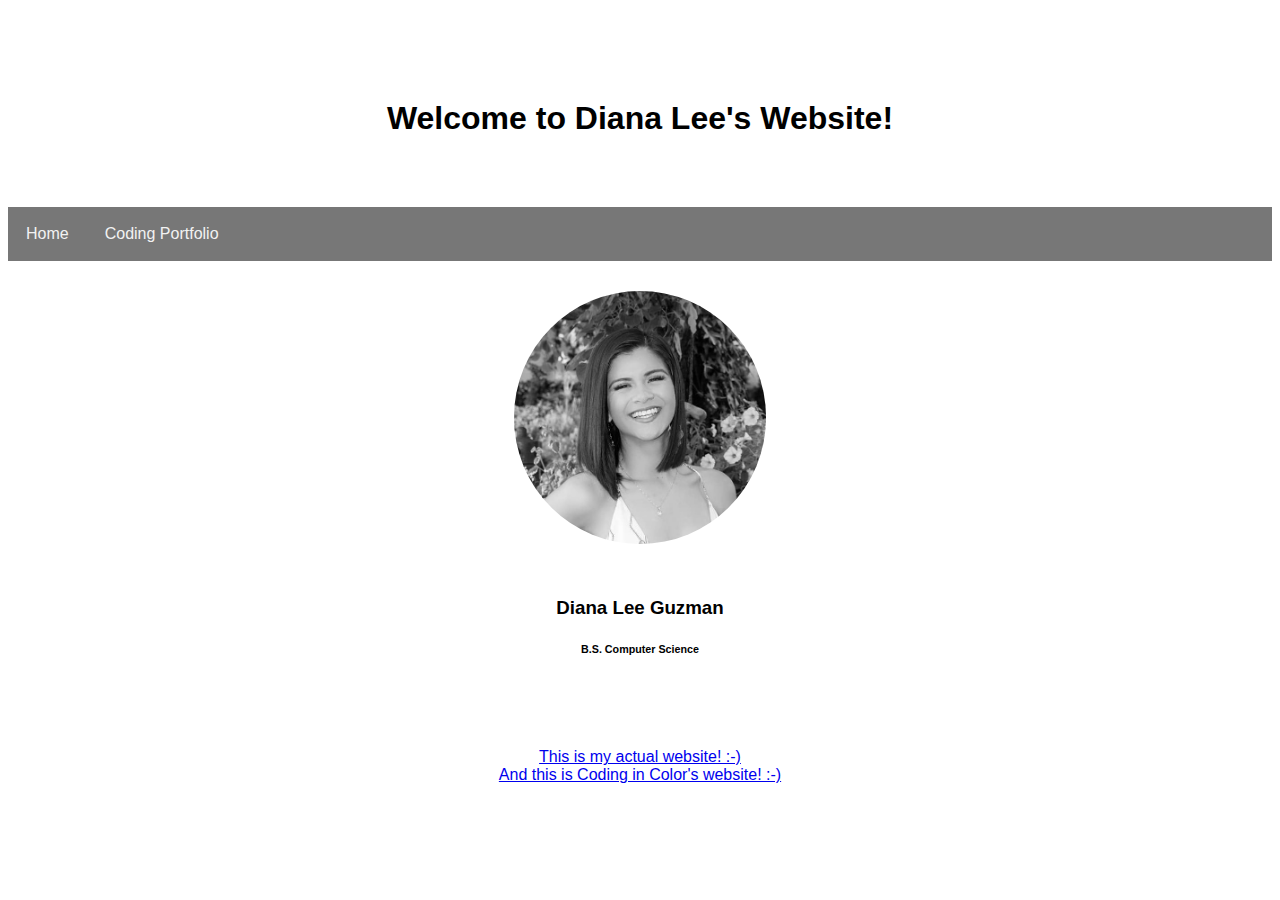
<file: index.html>
<!DOCTYPE html>
<html lang="en">
<head> <center> 
	<title>Diana Lee</title>


	<!-- LINK CSS -->
	 <link rel = "stylesheet" type = "text/css" href = "myStyle.css" />
	 <center>
	<!-- NAVIGATION -->
	<h1 class = "topHeading"> Welcome to Diana Lee's Website!</h1>
	<div id="navbar">
	  <a href="index.html">Home</a>
	  <a href="codingPortfolio.html">Coding Portfolio</a>
	</div>


	<!-- MAIN PHOTO -->
	<img class = "pic" src = "myPic.jpg">
	<h3>Diana Lee Guzman</h3>
	<h6>B.S. Computer Science</h6>
	<br>
	<section class = "container">
	<a href="http://www.mellamodianalee.com">This is my actual website! :-) </a>
	<br>
	<a href="http://www.codingincolor.net">And this is Coding in Color's website! :-) </a> 
</section>

</center></head>

<body> <center>


	<!-- LINK JAVASCRIPT -->
	<script type="text/javascript" src = "myJavaScript.js"></script>



<center></body>

</html>
</file>
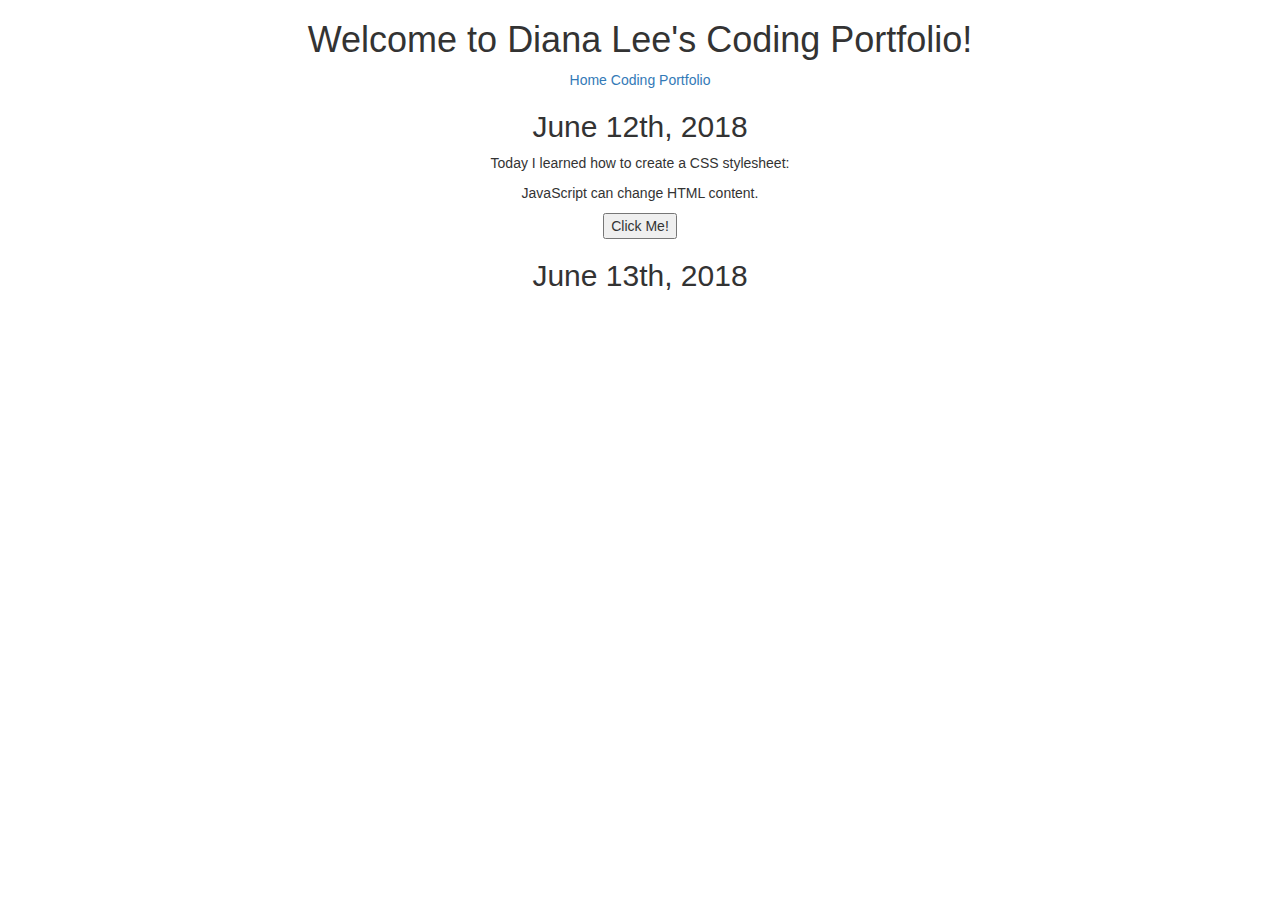
<file: codingPortfolio.html>
<!DOCTYPE html>
<head><center>
	<link rel = "stylesheet" type = "text/css" href = "myStyle.css" />

	<!-- Latest compiled and minified CSS -->
	<link rel="stylesheet" href="https://maxcdn.bootstrapcdn.com/bootstrap/3.3.7/css/bootstrap.min.css">

	<!-- jQuery library -->
	<script src="https://ajax.googleapis.com/ajax/libs/jquery/3.3.1/jquery.min.js"></script>

	<!-- Latest compiled JavaScript -->
	<script src="https://maxcdn.bootstrapcdn.com/bootstrap/3.3.7/js/bootstrap.min.js"></script>


	
	<h1> Welcome to Diana Lee's Coding Portfolio!</h1>
	<div class="scrollmenu">
	  <a href="index.html">Home</a>
	  <a href="codingPortfolio.html">Coding Portfolio</a>
	  <!-- <a href="#contact">Contact</a>
	  <a href="#about">About</a> -->
	</div>
</center></head>


<body><center>

<h2>June 12th, 2018</h2>
<p>Today I learned how to create a CSS stylesheet: </p>
<p id="demo">JavaScript can change HTML content.</p>

<button type="button" onclick='document.getElementById("demo").innerHTML = "Hello JavaScript!"'>Click Me!</button>


<h2>June 13th, 2018</h2>
<p></p>


<h2></h2>

</center></body>

</html>
</file>
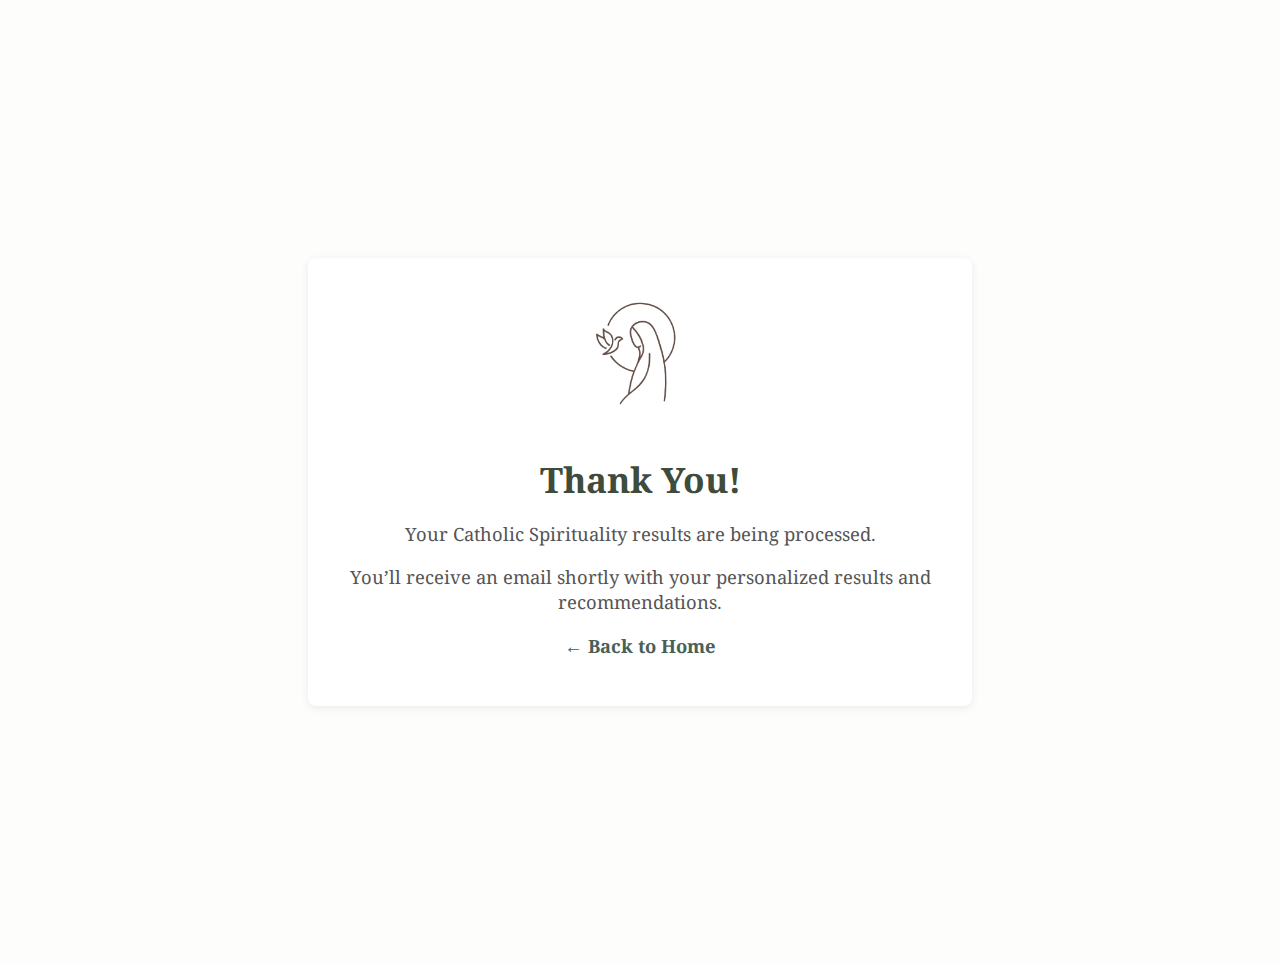
<file: thankyou.html>
<!DOCTYPE html>
<html lang="en">
<head>
  <meta charset="UTF-8">
  <title>Thank You</title>
  <meta name="viewport" content="width=device-width, initial-scale=1.0">
  <link href="https://fonts.googleapis.com/css2?family=Droid+Serif&display=swap" rel="stylesheet">
  <link rel="icon" type="image/png" href="favicon.png">
  <style>
    body {
      margin: 0;
      font-family: 'Droid Serif', serif;
      background-color: #fdfdfc;
      color: #2d2d2d;
      display: flex;
      flex-direction: column;
      align-items: center;
      justify-content: center;
      min-height: 100vh;
      text-align: center;
      padding: 2rem;
    }

    .container {
      max-width: 600px;
      padding: 2rem;
      background-color: #ffffff;
      box-shadow: 0 2px 8px rgba(0, 0, 0, 0.08);
      border-radius: 8px;
    }

    img.logo {
      max-width: 120px;
      margin-bottom: 1rem;
    }

    h1 {
      font-size: 2.2rem;
      margin-bottom: 1rem;
      color: #3f4b3b;
    }

    p {
      font-size: 1.15rem;
      color: #555;
      margin-bottom: 1rem;
    }

    a {
      color: #496057;
      text-decoration: none;
      font-weight: bold;
    }

    a:hover {
      text-decoration: underline;
    }
  </style>
</head>
<body>
  <div class="container">
    <img src="spirituality.png" alt="Catholic Spirituality Logo" class="logo">
    <h1>Thank You!</h1>
    <p>Your Catholic Spirituality results are being processed.</p>
    <p>You’ll receive an email shortly with your personalized results and recommendations.</p>
    <p><a href="/">← Back to Home</a></p>
  </div>
</body>
</html>
</file>
<file: myStyle.css>
body{
  font-family: Arial, Helvetica, sans-serif;
}
	img {
	    width: 50%;
	    height: auto;
	    padding: 35px;
	}

.container{
   margin-top: 50px;
  margin-bottom: 100px;
}

	/*MAIN PHOTO*/
.pic{
  width:20%;
  height: auto;
  margin-top: 20px;
  margin-bottom: 20px;
  padding:10px;
  border-radius: 50%;
}
/*WELCOME BANNER*/
.topHeading{
  margin-top:100px;
  margin-bottom: 70px;
}


/* Style the navbar */
#navbar {
  overflow: hidden;
  background-color: #777;
}

/* Navbar links */
#navbar a {
  float: left;
  display: block;
  color: #f2f2f2;
  text-align: center;
  padding: 18px;
  text-decoration: none;
  overflow: auto;
    white-space: nowrap;
}

/* Page content */
.content {
  padding: 16px;
}

/* The sticky class is added to the navbar with JS when it reaches its scroll position */
.sticky {
  position: fixed;
  top: 0;
  width: 100%;
}

/* Add some top padding to the page content to prevent sudden quick movement (as the navigation bar gets a new position at the top of the page (position:fixed and top:0) */
.sticky + .content {
  padding-top: 60px;
  padding-bottom: 60px;
}
</file>
